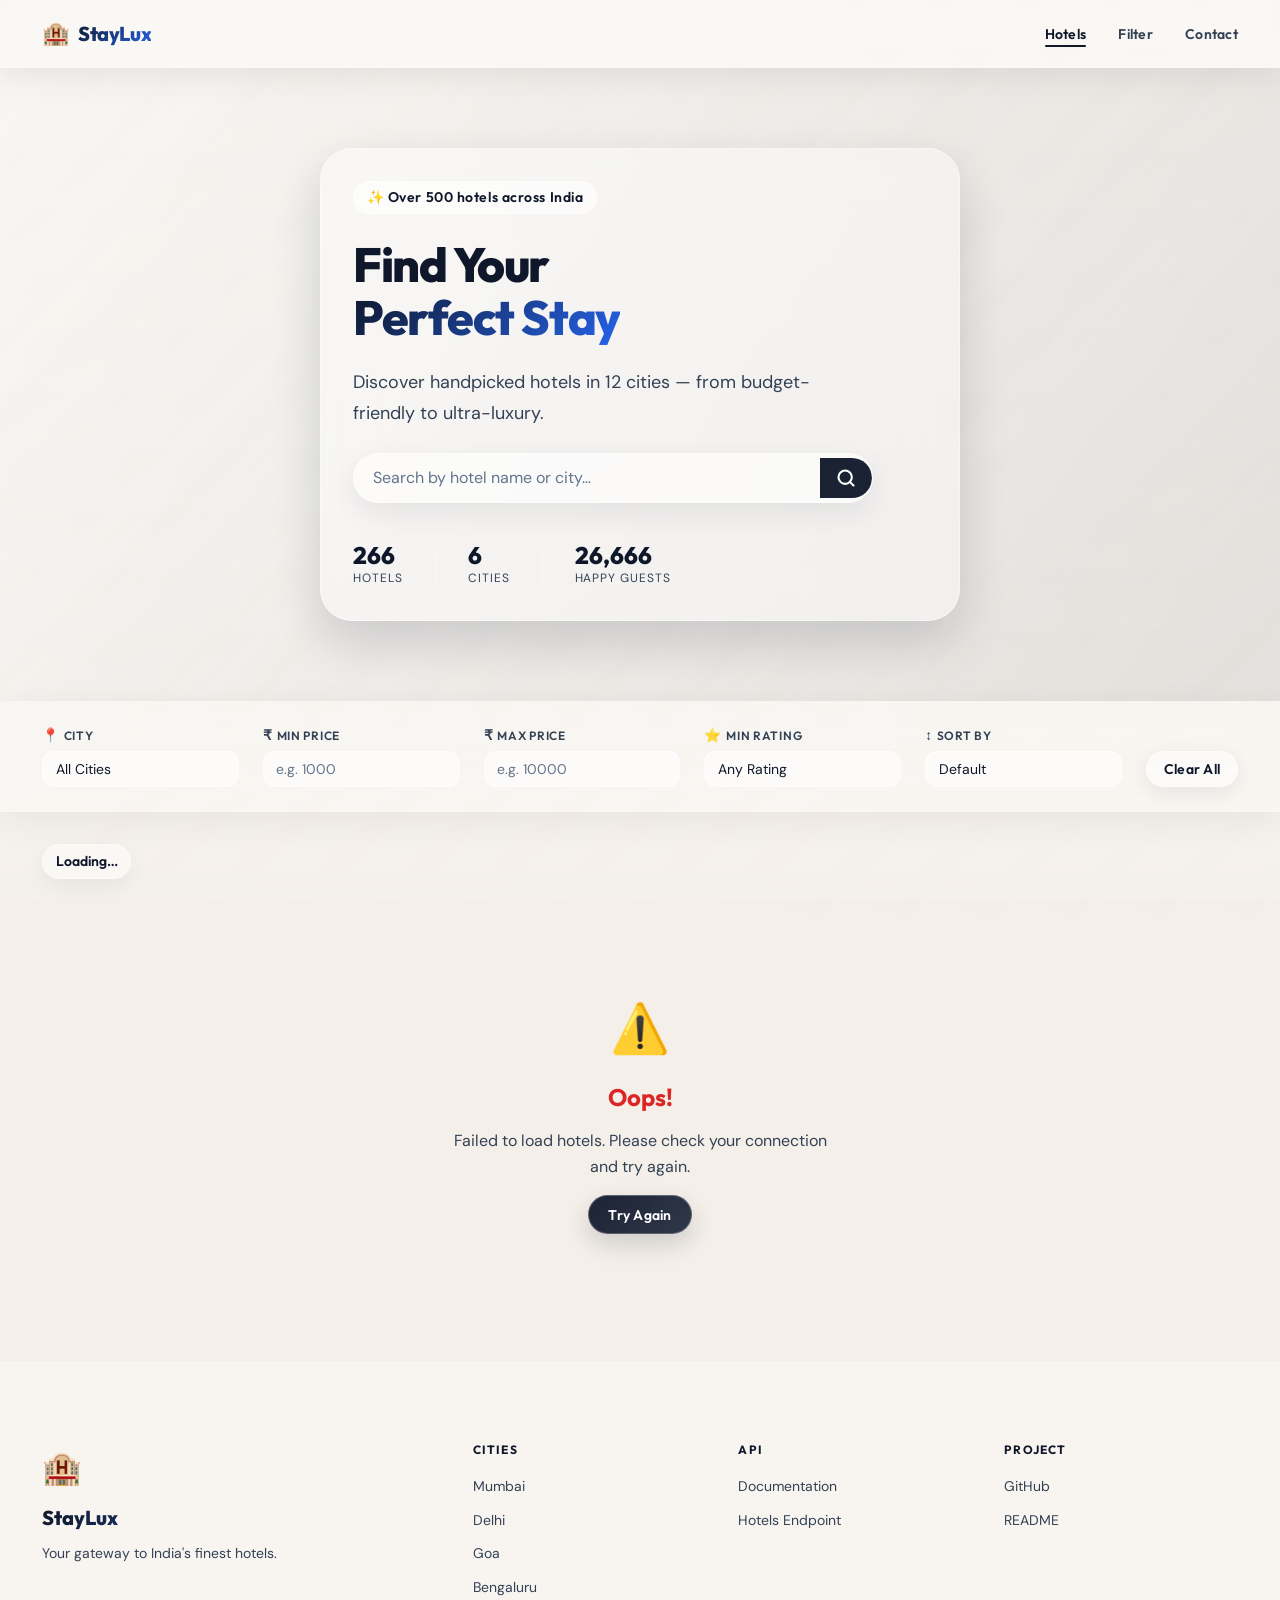
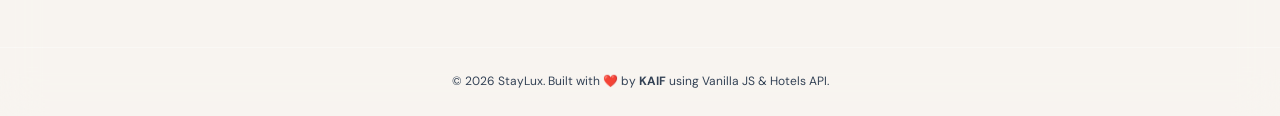
<file: index.html>
<!DOCTYPE html>
<html lang="en">
<head>
  <meta charset="UTF-8" />
  <meta name="viewport" content="width=device-width, initial-scale=1.0" />
  <meta name="description" content="StayLux — Browse 500+ premium hotels across India. Filter by city, price, and rating. Find your perfect stay today." />
  <meta name="keywords" content="hotels, India, booking, luxury, affordable, Goa, Mumbai, Delhi, Bengaluru" />
  <meta name="author" content="StayLux" />

  <!-- Open Graph -->
  <meta property="og:title" content="StayLux — Find Your Perfect Hotel in India" />
  <meta property="og:description" content="Browse 500+ premium hotels across major Indian cities." />
  <meta property="og:type" content="website" />

  <title>StayLux — Find Your Perfect Hotel in India</title>

  <!-- Google Fonts -->
  <link rel="preconnect" href="https://fonts.googleapis.com" />
  <link rel="preconnect" href="https://fonts.gstatic.com" crossorigin />
  <link href="https://fonts.googleapis.com/css2?family=Outfit:wght@300;400;500;600;700;800&family=DM+Sans:wght@400;500;600&display=swap" rel="stylesheet" />

  <!-- Stylesheets -->
  <link rel="stylesheet" href="css/style.css" />
  <link rel="stylesheet" href="css/responsive.css" />
</head>

<body>

  <!-- ════════════════════════════════
       NAVIGATION
  ════════════════════════════════ -->
  <header class="nav" role="banner">
    <nav class="nav__inner container" aria-label="Main navigation">

      <!-- Logo -->
      <a href="index.html" class="nav__logo" aria-label="StayLux home">
        <span class="nav__logo-icon" aria-hidden="true">🏨</span>
        <span class="nav__logo-text">StayLux</span>
      </a>

      <!-- Desktop links -->
      <ul class="nav__links" id="nav-links" role="list">
        <li><a href="index.html" class="nav__link nav__link--active" aria-current="page">Hotels</a></li>
        <li><a href="#filters" class="nav__link">Filter</a></li>
        <li><a href="#footer" class="nav__link">Contact</a></li>
      </ul>

      <!-- Mobile hamburger -->
      <button
        class="nav__hamburger"
        id="mobile-menu-btn"
        aria-label="Toggle navigation menu"
        aria-expanded="false"
        aria-controls="nav-links"
      >
        <span class="nav__hamburger-bar"></span>
        <span class="nav__hamburger-bar"></span>
        <span class="nav__hamburger-bar"></span>
      </button>

    </nav>
  </header>


  <!-- ════════════════════════════════
       HERO SECTION
  ════════════════════════════════ -->
  <section class="hero" aria-labelledby="hero-title">
    <div class="hero__backdrop" aria-hidden="true"></div>

    <div class="hero__content container">
      <p class="hero__eyebrow">✨ Over 500 hotels across India</p>
      <h1 class="hero__title" id="hero-title">
        Find Your<br />
        <span class="hero__title-accent">Perfect Stay</span>
      </h1>
      <p class="hero__subtitle">
        Discover handpicked hotels in 12 cities — from budget-friendly to ultra-luxury.
      </p>

      <!-- Inline search bar in hero -->
      <div class="hero__search" role="search">
        <label for="search-input" class="sr-only">Search hotels by name or city</label>
        <input
          type="search"
          id="search-input"
          class="hero__search-input"
          placeholder="Search by hotel name or city…"
          autocomplete="off"
          spellcheck="false"
          aria-label="Search hotels"
        />
        <button class="hero__search-btn" aria-label="Search" type="button">
          <svg width="20" height="20" viewBox="0 0 24 24" fill="none" stroke="currentColor" stroke-width="2.5" stroke-linecap="round" stroke-linejoin="round" aria-hidden="true">
            <circle cx="11" cy="11" r="8" /><line x1="21" y1="21" x2="16.65" y2="16.65" />
          </svg>
        </button>
      </div>

      <!-- Stats row -->
      <div class="hero__stats" aria-label="Key statistics">
        <div class="hero__stat">
          <span class="hero__stat-number" data-counter="500">0</span>
          <span class="hero__stat-label">Hotels</span>
        </div>
        <div class="hero__stat-divider" aria-hidden="true"></div>
        <div class="hero__stat">
          <span class="hero__stat-number" data-counter="12">0</span>
          <span class="hero__stat-label">Cities</span>
        </div>
        <div class="hero__stat-divider" aria-hidden="true"></div>
        <div class="hero__stat">
          <span class="hero__stat-number" data-counter="50000">0</span>
          <span class="hero__stat-label">Happy Guests</span>
        </div>
      </div>
    </div>
  </section>


  <!-- ════════════════════════════════
       FILTERS BAR
  ════════════════════════════════ -->
  <section class="filters" id="filters" aria-label="Hotel filters">
    <div class="filters__inner container">

      <!-- Location -->
      <div class="filter-group">
        <label for="location-filter" class="filter-group__label">
          <span class="filter-group__icon" aria-hidden="true">📍</span>
          City
        </label>
        <select id="location-filter" class="filter-group__select" aria-label="Filter by city">
          <option value="">All Cities</option>
          <option value="Ahmedabad">Ahmedabad</option>
          <option value="Bengaluru">Bengaluru</option>
          <option value="Chennai">Chennai</option>
          <option value="Delhi">Delhi</option>
          <option value="Goa">Goa</option>
          <option value="Gurgaon">Gurgaon</option>
          <option value="Hyderabad">Hyderabad</option>
          <option value="Jaipur">Jaipur</option>
          <option value="Kolkata">Kolkata</option>
          <option value="Mumbai">Mumbai</option>
          <option value="Noida">Noida</option>
          <option value="Pune">Pune</option>
        </select>
      </div>

      <!-- Min Price -->
      <div class="filter-group">
        <label for="min-price" class="filter-group__label">
          <span class="filter-group__icon" aria-hidden="true">₹</span>
          Min Price
        </label>
        <input
          type="number"
          id="min-price"
          class="filter-group__input"
          placeholder="e.g. 1000"
          min="0"
          max="99999"
          aria-label="Minimum price per night"
        />
      </div>

      <!-- Max Price -->
      <div class="filter-group">
        <label for="max-price" class="filter-group__label">
          <span class="filter-group__icon" aria-hidden="true">₹</span>
          Max Price
        </label>
        <input
          type="number"
          id="max-price"
          class="filter-group__input"
          placeholder="e.g. 10000"
          min="0"
          max="99999"
          aria-label="Maximum price per night"
        />
      </div>

      <!-- Min Rating -->
      <div class="filter-group">
        <label for="min-rating" class="filter-group__label">
          <span class="filter-group__icon" aria-hidden="true">⭐</span>
          Min Rating
        </label>
        <select id="min-rating" class="filter-group__select" aria-label="Filter by minimum rating">
          <option value="">Any Rating</option>
          <option value="2">2+</option>
          <option value="3">3+</option>
          <option value="4">4+</option>
          <option value="4.5">4.5+</option>
        </select>
      </div>

      <!-- Sort -->
      <div class="filter-group">
        <label for="sort-select" class="filter-group__label">
          <span class="filter-group__icon" aria-hidden="true">↕</span>
          Sort By
        </label>
        <select id="sort-select" class="filter-group__select" aria-label="Sort hotels">
          <option value="">Default</option>
          <option value="price">Price: Low → High</option>
          <option value="-price">Price: High → Low</option>
          <option value="-rating">Rating: High → Low</option>
          <option value="rating">Rating: Low → High</option>
          <option value="name">Name: A → Z</option>
        </select>
      </div>

      <!-- Clear Filters -->
      <button id="clear-filters-btn" class="btn btn--ghost filters__clear" type="button">
        Clear All
      </button>

    </div>
  </section>


  <!-- ════════════════════════════════
       HOTEL GRID
  ════════════════════════════════ -->
  <main class="main-content" id="main-content">
    <div class="container">

      <!-- Results header -->
      <div class="results-header" aria-live="polite" aria-atomic="true">
        <p class="results-header__count" id="results-count">Loading…</p>
      </div>

      <!-- Hotel cards grid -->
      <div
        class="hotel-grid"
        id="hotel-grid"
        role="list"
        aria-label="Hotel listings"
      >
        <!-- Cards injected by app.js -->
      </div>

    </div>
  </main>


  <!-- ════════════════════════════════
       FOOTER
  ════════════════════════════════ -->
  <footer class="footer" id="footer" role="contentinfo">
    <div class="footer__inner container">

      <div class="footer__brand">
        <span class="footer__logo" aria-hidden="true">🏨</span>
        <p class="footer__brand-name">StayLux</p>
        <p class="footer__tagline">Your gateway to India's finest hotels.</p>
      </div>

      <div class="footer__links-grid">
        <div class="footer__col">
          <h3 class="footer__col-title">Cities</h3>
          <ul class="footer__link-list" role="list">
            <li><a href="#filters" class="footer__link" onclick="filterByCity('Mumbai'); return false;">Mumbai</a></li>
            <li><a href="#filters" class="footer__link" onclick="filterByCity('Delhi'); return false;">Delhi</a></li>
            <li><a href="#filters" class="footer__link" onclick="filterByCity('Goa'); return false;">Goa</a></li>
            <li><a href="#filters" class="footer__link" onclick="filterByCity('Bengaluru'); return false;">Bengaluru</a></li>
          </ul>
        </div>

        <div class="footer__col">
          <h3 class="footer__col-title">API</h3>
          <ul class="footer__link-list" role="list">
            <li><a href="https://demohotelsapi.pythonanywhere.com/" target="_blank" rel="noopener noreferrer" class="footer__link">Documentation</a></li>
            <li><a href="https://demohotelsapi.pythonanywhere.com/hotels/" target="_blank" rel="noopener noreferrer" class="footer__link">Hotels Endpoint</a></li>
          </ul>
        </div>

        <div class="footer__col">
          <h3 class="footer__col-title">Project</h3>
          <ul class="footer__link-list" role="list">
            <li><a href="https://github.com" target="_blank" rel="noopener noreferrer" class="footer__link">GitHub</a></li>
            <li><a href="README.md" class="footer__link">README</a></li>
          </ul>
        </div>
      </div>

    </div>

    <div class="footer__bottom">
      <p>© 2026 StayLux. Built with ❤️ by <strong>KAIF</strong> using Vanilla JS &amp; Hotels API.</p>
    </div>
  </footer>


  <!-- Scroll-to-top button -->
  <button
    id="scroll-top-btn"
    class="scroll-top-btn"
    aria-label="Scroll to top"
    title="Back to top"
  >
    ↑
  </button>


  <!-- JS modules (type="module" enables ES imports) -->
  <script type="module" src="js/app.js"></script>

</body>
</html>
</file>
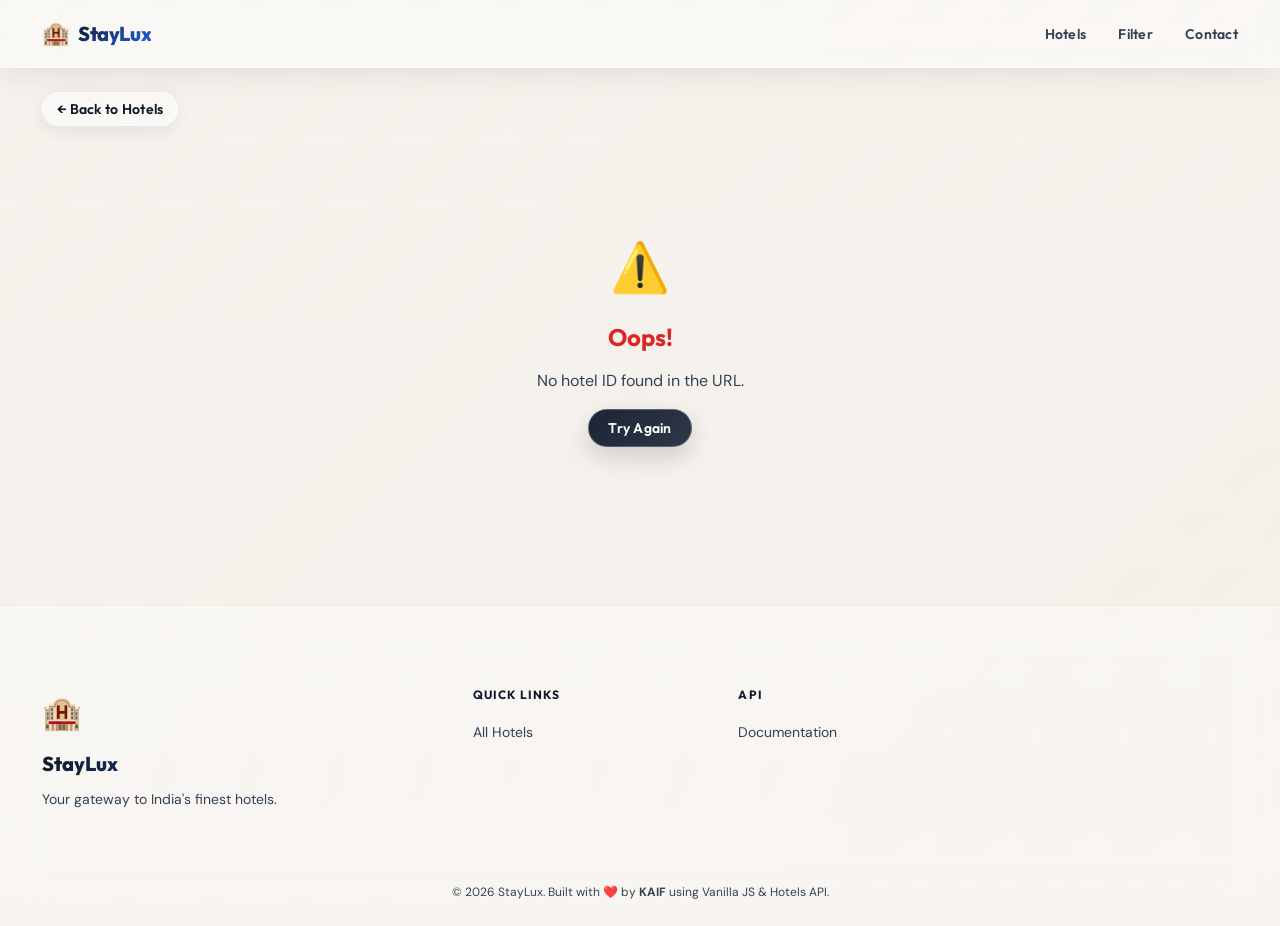
<file: hotel.html>
<!DOCTYPE html>
<html lang="en">
<head>
  <meta charset="UTF-8" />
  <meta name="viewport" content="width=device-width, initial-scale=1.0" />
  <meta name="description" content="StayLux — View hotel details, photo gallery, pricing and description." />
  <title>Hotel Details — StayLux</title>

  <!-- Google Fonts -->
  <link rel="preconnect" href="https://fonts.googleapis.com" />
  <link rel="preconnect" href="https://fonts.gstatic.com" crossorigin />
  <link href="https://fonts.googleapis.com/css2?family=Outfit:wght@300;400;500;600;700;800&family=DM+Sans:wght@400;500;600&display=swap" rel="stylesheet" />

  <!-- Stylesheets -->
  <link rel="stylesheet" href="css/style.css" />
  <link rel="stylesheet" href="css/responsive.css" />
</head>

<body class="detail-page">

  <!-- ════════════════════════════════
       NAVIGATION
  ════════════════════════════════ -->
  <header class="nav" role="banner">
    <nav class="nav__inner container" aria-label="Main navigation">

      <a href="index.html" class="nav__logo" aria-label="StayLux home">
        <span class="nav__logo-icon" aria-hidden="true">🏨</span>
        <span class="nav__logo-text">StayLux</span>
      </a>

      <ul class="nav__links" id="nav-links" role="list">
        <li><a href="index.html" class="nav__link">Hotels</a></li>
        <li><a href="index.html#filters" class="nav__link">Filter</a></li>
        <li><a href="index.html#footer" class="nav__link">Contact</a></li>
      </ul>

      <button
        class="nav__hamburger"
        id="mobile-menu-btn"
        aria-label="Toggle navigation menu"
        aria-expanded="false"
        aria-controls="nav-links"
      >
        <span class="nav__hamburger-bar"></span>
        <span class="nav__hamburger-bar"></span>
        <span class="nav__hamburger-bar"></span>
      </button>

    </nav>
  </header>


  <!-- ════════════════════════════════
       BREADCRUMB / BACK BUTTON
  ════════════════════════════════ -->
  <div class="breadcrumb container" aria-label="Breadcrumb">
    <button id="back-btn" class="btn btn--ghost breadcrumb__back" type="button" aria-label="Go back to hotel listings">
      ← Back to Hotels
    </button>
  </div>


  <!-- ════════════════════════════════
       HOTEL DETAIL MAIN LAYOUT
  ════════════════════════════════ -->
  <main class="detail-main container" id="hotel-detail" aria-label="Hotel detail">

    <!-- ── Gallery Section ── -->
    <section class="gallery" aria-label="Hotel photo gallery">

      <!-- Main image -->
      <div class="gallery__main-wrapper">
        <img
          id="gallery-main"
          class="gallery__main"
          src=""
          alt="Hotel main photo"
          loading="eager"
          onerror="this.src='assets/images/placeholder.svg'"
        />

        <!-- Prev / Next controls -->
        <button id="gallery-prev" class="gallery__arrow gallery__arrow--prev" aria-label="Previous photo" type="button">
          &#8249;
        </button>
        <button id="gallery-next" class="gallery__arrow gallery__arrow--next" aria-label="Next photo" type="button">
          &#8250;
        </button>
      </div>

      <!-- Thumbnail strip -->
      <div id="gallery-thumbs" class="gallery__thumbs" role="group" aria-label="Photo thumbnails">
        <!-- Thumbnails injected by hotel.js -->
      </div>

    </section>


    <!-- ── Info Panel ── -->
    <section class="detail" aria-label="Hotel information">

      <!-- Rating badge -->
      <div id="detail-badge" class="detail__badge badge--excellent" aria-label="Rating">—</div>

      <!-- Hotel name -->
      <h1 id="detail-name" class="detail__name">Loading…</h1>

      <!-- Location -->
      <p id="detail-location" class="detail__location">
        <span aria-hidden="true">📍</span>
        <span>—</span>
      </p>

      <!-- Stars + numeric rating -->
      <div id="detail-rating" class="detail__rating" aria-label="Hotel rating">
        <!-- Injected by hotel.js -->
      </div>

      <!-- Price -->
      <div class="detail__price-box">
        <span class="detail__price-label">Price per night</span>
        <span id="detail-price" class="detail__price">—</span>
      </div>

      <!-- Divider -->
      <hr class="detail__divider" aria-hidden="true" />

      <!-- Description -->
      <div class="detail__desc-block">
        <h2 class="detail__section-title">About this Hotel</h2>
        <p id="detail-description" class="detail__description">—</p>
      </div>

      <!-- Amenity pills (static — for visual richness) -->
      <div class="detail__amenities" aria-label="Highlighted amenities">
        <h2 class="detail__section-title">Amenities</h2>
        <ul class="amenity-list" role="list">
          <li class="amenity-pill">🛏️ Comfortable Rooms</li>
          <li class="amenity-pill">🍽️ Restaurant</li>
          <li class="amenity-pill">🏊 Swimming Pool</li>
          <li class="amenity-pill">🅿️ Free Parking</li>
          <li class="amenity-pill">📶 High-Speed Wi-Fi</li>
          <li class="amenity-pill">💆 Spa & Wellness</li>
          <li class="amenity-pill">🎯 24/7 Concierge</li>
          <li class="amenity-pill">🚗 Airport Transfer</li>
        </ul>
      </div>

      <!-- CTA -->
      <a href="index.html" class="btn btn--primary detail__cta">
        ← Explore More Hotels
      </a>

    </section>

  </main>


  <!-- ════════════════════════════════
       FOOTER
  ════════════════════════════════ -->
  <footer class="footer" id="footer" role="contentinfo">
    <div class="footer__inner container">

      <div class="footer__brand">
        <span class="footer__logo" aria-hidden="true">🏨</span>
        <p class="footer__brand-name">StayLux</p>
        <p class="footer__tagline">Your gateway to India's finest hotels.</p>
      </div>

      <div class="footer__links-grid">
        <div class="footer__col">
          <h3 class="footer__col-title">Quick Links</h3>
          <ul class="footer__link-list" role="list">
            <li><a href="index.html" class="footer__link">All Hotels</a></li>
          </ul>
        </div>
        <div class="footer__col">
          <h3 class="footer__col-title">API</h3>
          <ul class="footer__link-list" role="list">
            <li><a href="https://demohotelsapi.pythonanywhere.com/" target="_blank" rel="noopener noreferrer" class="footer__link">Documentation</a></li>
          </ul>
        </div>
      </div>

    </div>
    <div class="footer__bottom">
      <p>© 2026 StayLux. Built with ❤️ by <strong>KAIF</strong> using Vanilla JS &amp; Hotels API.</p>
    </div>
  </footer>


  <!-- Scroll-to-top -->
  <button id="scroll-top-btn" class="scroll-top-btn" aria-label="Scroll to top" title="Back to top">↑</button>


  <!-- JS module -->
  <script type="module" src="js/hotel.js"></script>

</body>
</html>
</file>
<file: css/style.css>
/* =============================================================
   style.css
   Core design system, component styles, and layout rules.
   All responsive overrides live in responsive.css.
   =============================================================
   TABLE OF CONTENTS:
   1. Design Tokens (CSS Custom Properties)
   2. Reset & Base
   3. Typography
   4. Utility Classes
   5. Navigation
   6. Hero Section
   7. Filters Bar
   8. Hotel Grid & Cards
   9. Loading / Error / Empty States
  10. Hotel Detail Page
  11. Gallery
  12. Footer
  13. Scroll-to-top Button
  14. Animations & Keyframes
   ============================================================= */


/* ─────────────────────────────────────────
   1. DESIGN TOKENS
───────────────────────────────────────── */
:root {
  /* Colours */
  --clr-bg:           #f4efe8;
  --clr-surface:      rgba(255, 255, 255, 0.45);
  --clr-surface-2:    rgba(255, 255, 255, 0.6);
  --clr-surface-3:    rgba(255, 255, 255, 0.72);
  --clr-border:       rgba(255, 255, 255, 0.4);

  --clr-primary:      #111827;
  --clr-primary-dark: #0f172a;
  --clr-primary-glow: rgba(15, 23, 42, 0.16);

  --clr-accent:       #2563eb;
  --clr-accent-glow:  rgba(37, 99, 235, 0.18);

  --clr-success:      #16a34a;
  --clr-warning:      #d97706;
  --clr-error:        #dc2626;

  --clr-text:         #0f172a;
  --clr-text-muted:   #334155;
  --clr-text-faint:   #64748b;

  /* Shadows */
  --shadow-sm:  0 6px 20px rgba(15, 23, 42, 0.08);
  --shadow-md:  0 10px 30px rgba(15, 23, 42, 0.1);
  --shadow-lg:  0 20px 48px rgba(15, 23, 42, 0.14);
  --shadow-card:0 16px 40px rgba(15, 23, 42, 0.08), 0 1px 2px rgba(255, 255, 255, 0.5) inset;
  --shadow-glow:0 0 30px rgba(37, 99, 235, 0.15);

  /* Spacing */
  --space-xs:  0.25rem;
  --space-sm:  0.5rem;
  --space-md:  1rem;
  --space-lg:  1.5rem;
  --space-xl:  2rem;
  --space-2xl: 3rem;
  --space-3xl: 5rem;

  /* Borders */
  --radius-sm:  6px;
  --radius-md:  12px;
  --radius-lg:  20px;
  --radius-xl:  28px;
  --radius-full:9999px;

  /* Typography */
  --font-primary: 'Outfit', sans-serif;
  --font-body:    'DM Sans', sans-serif;

  --text-xs:   0.75rem;
  --text-sm:   0.875rem;
  --text-md:   1rem;
  --text-lg:   1.125rem;
  --text-xl:   1.25rem;
  --text-2xl:  1.5rem;
  --text-3xl:  1.875rem;
  --text-4xl:  2.25rem;
  --text-5xl:  3rem;

  /* Transitions */
  --ease-out:   cubic-bezier(0.22, 1, 0.36, 1);
  --ease-in:    cubic-bezier(0.55, 0, 0.85, 0.05);
  --ease-spring:cubic-bezier(0.34, 1.56, 0.64, 1);
  --dur-fast:   150ms;
  --dur-normal: 280ms;
  --dur-slow:   450ms;

  /* Layout */
  --nav-height: 68px;
  --container-width: 1260px;
}


/* ─────────────────────────────────────────
   2. RESET & BASE
───────────────────────────────────────── */
*, *::before, *::after {
  box-sizing: border-box;
  margin: 0;
  padding: 0;
}

html {
  scroll-behavior: smooth;
  -webkit-text-size-adjust: 100%;
}

body {
  font-family: var(--font-body);
  font-size: var(--text-md);
  color: var(--clr-text);
  background-color: var(--clr-bg);
  line-height: 1.6;
  min-height: 100vh;
  overflow-x: hidden;
  position: relative;
  isolation: isolate;
}

body::before {
  content: '';
  position: fixed;
  inset: 0;
  background:
    linear-gradient(135deg, rgba(255, 255, 255, 0.16), rgba(255, 255, 255, 0.06)),
    url('https://images.unsplash.com/photo-1505693416388-ac5ce068fe85?auto=format&fit=crop&w=2000&q=80') center/cover no-repeat;
  transform: scale(1.03);
  z-index: -2;
  filter: saturate(1.1) contrast(1.02);
}

body::after {
  content: '';
  position: fixed;
  inset: 0;
  background: linear-gradient(180deg, rgba(255, 255, 255, 0.12) 0%, rgba(248, 246, 242, 0.18) 100%);
  z-index: -1;
  pointer-events: none;
}

img {
  display: block;
  max-width: 100%;
}

a {
  color: inherit;
  text-decoration: none;
}

button {
  font-family: inherit;
  cursor: pointer;
  border: none;
  background: none;
}

ul, ol {
  list-style: none;
}

input, select, textarea {
  font-family: inherit;
}

/* Focus ring */
:focus-visible {
  outline: 2px solid var(--clr-primary);
  outline-offset: 3px;
  border-radius: var(--radius-sm);
}

/* Screen-reader only */
.sr-only {
  position: absolute;
  width: 1px; height: 1px;
  padding: 0; margin: -1px;
  overflow: hidden;
  clip: rect(0,0,0,0);
  white-space: nowrap;
  border: 0;
}

.hidden { display: none !important; }


/* ─────────────────────────────────────────
   3. TYPOGRAPHY
───────────────────────────────────────── */
h1, h2, h3, h4, h5, h6 {
  font-family: var(--font-primary);
  font-weight: 700;
  line-height: 1.2;
  color: var(--clr-text);
}


/* ─────────────────────────────────────────
   4. UTILITY CLASSES
───────────────────────────────────────── */
.container {
  width: 100%;
  max-width: var(--container-width);
  margin-inline: auto;
  padding-inline: var(--space-xl);
}

/* Buttons */
.btn {
  display: inline-flex;
  align-items: center;
  justify-content: center;
  gap: var(--space-sm);
  padding: 0.65em 1.4em;
  border-radius: var(--radius-full);
  font-family: var(--font-primary);
  font-weight: 600;
  font-size: var(--text-sm);
  letter-spacing: 0.02em;
  transition:
    background-color var(--dur-normal) var(--ease-out),
    color           var(--dur-normal) var(--ease-out),
    transform       var(--dur-fast)   var(--ease-spring),
    box-shadow      var(--dur-normal) var(--ease-out);
  cursor: pointer;
  white-space: nowrap;
  user-select: none;
}

.btn:active { transform: scale(0.97); }

.btn--primary {
  background: linear-gradient(135deg, rgba(15, 23, 42, 0.95), rgba(30, 41, 59, 0.92));
  color: #fff;
  box-shadow: 0 10px 25px rgba(15, 23, 42, 0.16);
  border: 1px solid rgba(255, 255, 255, 0.25);
}

.btn--primary:hover {
  background: linear-gradient(135deg, rgba(30, 41, 59, 0.96), rgba(15, 23, 42, 0.95));
  box-shadow: 0 14px 30px rgba(15, 23, 42, 0.18);
  transform: translateY(-2px);
}

.btn--ghost {
  background: rgba(255, 255, 255, 0.5);
  color: var(--clr-text);
  border: 1px solid rgba(255, 255, 255, 0.55);
  box-shadow: var(--shadow-sm);
}

.btn--ghost:hover {
  background: rgba(255, 255, 255, 0.65);
  color: var(--clr-text);
  border-color: rgba(255, 255, 255, 0.8);
  transform: translateY(-1px);
}

/* Rating badges */
.badge--excellent { background: linear-gradient(135deg, #22c55e, #16a34a); color: #fff; }
.badge--good      { background: linear-gradient(135deg, #3b82f6, #2563eb); color: #fff; }
.badge--average   { background: linear-gradient(135deg, #f59e0b, #d97706); color: #fff; }
.badge--poor      { background: linear-gradient(135deg, #ef4444, #dc2626); color: #fff; }

/* Stars */
.stars { display: inline-flex; gap: 1px; }
.star { font-size: 0.9rem; }
.star--full  { color: #f7a541; }
.star--half  { color: #f7a541; }
.star--empty { color: var(--clr-text-faint); }


/* ─────────────────────────────────────────
   5. NAVIGATION
───────────────────────────────────────── */
.nav {
  position: sticky;
  top: 0;
  z-index: 1000;
  height: var(--nav-height);
  background: rgba(255, 255, 255, 0.45);
  backdrop-filter: blur(24px);
  -webkit-backdrop-filter: blur(24px);
  border-bottom: 1px solid rgba(255, 255, 255, 0.4);
  box-shadow: 0 8px 32px 0 rgba(0, 0, 0, 0.08);
}

.nav__inner {
  display: flex;
  align-items: center;
  justify-content: space-between;
  height: 100%;
}

.nav__logo {
  display: flex;
  align-items: center;
  gap: var(--space-sm);
  text-decoration: none;
}

.nav__logo-icon { font-size: 1.4rem; }

.nav__logo-text {
  font-family: var(--font-primary);
  font-size: var(--text-xl);
  font-weight: 800;
  background: linear-gradient(135deg, var(--clr-primary), var(--clr-accent));
  -webkit-background-clip: text;
  -webkit-text-fill-color: transparent;
  background-clip: text;
  letter-spacing: -0.02em;
}

.nav__links {
  display: flex;
  align-items: center;
  gap: var(--space-xl);
}

.nav__link {
  font-family: var(--font-primary);
  font-size: var(--text-sm);
  font-weight: 600;
  color: var(--clr-text-muted);
  letter-spacing: 0.02em;
  position: relative;
  transition: color var(--dur-normal) var(--ease-out);
}

.nav__link::after {
  content: '';
  position: absolute;
  left: 0; bottom: -4px;
  width: 0; height: 2px;
  background: var(--clr-primary);
  border-radius: var(--radius-full);
  transition: width var(--dur-normal) var(--ease-out);
}

.nav__link:hover,
.nav__link--active {
  color: var(--clr-text);
}

.nav__link:hover::after,
.nav__link--active::after { width: 100%; }

/* Hamburger */
.nav__hamburger {
  display: none;
  flex-direction: column;
  justify-content: center;
  gap: 5px;
  width: 36px; height: 36px;
  padding: 6px;
  border-radius: var(--radius-sm);
  transition: background var(--dur-fast);
}

.nav__hamburger:hover { background: var(--clr-surface-2); }

.nav__hamburger-bar {
  display: block;
  width: 100%; height: 2px;
  background: var(--clr-text);
  border-radius: var(--radius-full);
  transition: transform var(--dur-normal) var(--ease-out), opacity var(--dur-normal);
}


/* ─────────────────────────────────────────
   6. HERO SECTION
───────────────────────────────────────── */
.hero {
  position: relative;
  min-height: 580px;
  display: flex;
  align-items: center;
  overflow: hidden;
  padding-block: var(--space-3xl);
  background:
    linear-gradient(135deg, rgba(255, 255, 255, 0.3), rgba(255, 255, 255, 0.08)),
    url('https://images.unsplash.com/photo-1505693416388-ac5ce068fe85?auto=format&fit=crop&w=2000&q=80') center/cover no-repeat;
}

.hero__backdrop {
  position: absolute;
  inset: 0;
  background: linear-gradient(120deg, rgba(255, 255, 255, 0.06), rgba(15, 23, 42, 0.08));
  z-index: 0;
}

/* Animated grid dots background */
.hero__backdrop::before {
  content: '';
  position: absolute;
  inset: 0;
  background-image: radial-gradient(circle, rgba(255,255,255,0.04) 1px, transparent 1px);
  background-size: 32px 32px;
  z-index: 0;
}

.hero__content {
  position: relative;
  z-index: 1;
  display: flex;
  flex-direction: column;
  align-items: flex-start;
  gap: var(--space-lg);
  max-width: 640px;
  padding: 2rem;
  border-radius: 2rem;
  background: rgba(255, 255, 255, 0.42);
  backdrop-filter: blur(24px);
  -webkit-backdrop-filter: blur(24px);
  border: 1px solid rgba(255, 255, 255, 0.4);
  box-shadow: 0 20px 48px rgba(15, 23, 42, 0.16);
  animation: fadeInUp 0.8s var(--ease-out) both;
}

.hero__eyebrow {
  font-family: var(--font-primary);
  font-size: var(--text-sm);
  font-weight: 600;
  color: var(--clr-text);
  letter-spacing: 0.04em;
  background: rgba(255, 255, 255, 0.6);
  padding: 0.3em 0.9em;
  border-radius: var(--radius-full);
  border: 1px solid rgba(255, 255, 255, 0.45);
}

.hero__title {
  font-size: var(--text-5xl);
  font-weight: 800;
  line-height: 1.1;
  letter-spacing: -0.03em;
  color: var(--clr-text);
}

.hero__title-accent {
  background: linear-gradient(135deg, #0f172a, #2563eb);
  -webkit-background-clip: text;
  -webkit-text-fill-color: transparent;
  background-clip: text;
}

.hero__subtitle {
  font-size: var(--text-lg);
  color: var(--clr-text-muted);
  max-width: 480px;
  line-height: 1.7;
}

/* Hero search bar */
.hero__search {
  display: flex;
  align-items: center;
  width: 100%;
  max-width: 520px;
  background: rgba(255, 255, 255, 0.58);
  border: 1px solid rgba(255, 255, 255, 0.45);
  border-radius: var(--radius-full);
  overflow: hidden;
  box-shadow: 0 10px 28px rgba(15, 23, 42, 0.08);
  transition: border-color var(--dur-normal), box-shadow var(--dur-normal);
}

.hero__search:focus-within {
  border-color: rgba(255, 255, 255, 0.75);
  box-shadow: 0 0 0 4px rgba(37, 99, 235, 0.16);
}

.hero__search-input {
  flex: 1;
  padding: 0.85em 1.2em;
  background: transparent;
  border: none;
  color: var(--clr-text);
  font-size: var(--text-md);
  outline: none;
}

.hero__search-input::placeholder { color: var(--clr-text-faint); }

.hero__search-btn {
  padding: 0.75em 1.2em;
  background: rgba(15, 23, 42, 0.95);
  color: #fff;
  border-radius: 0 var(--radius-full) var(--radius-full) 0;
  display: flex;
  align-items: center;
  transition: background var(--dur-fast);
}

.hero__search-btn:hover { background: rgba(30, 41, 59, 0.96); }

/* Hero stats */
.hero__stats {
  display: flex;
  align-items: center;
  gap: var(--space-xl);
  margin-top: var(--space-md);
}

.hero__stat {
  display: flex;
  flex-direction: column;
  align-items: flex-start;
}

.hero__stat-number {
  font-family: var(--font-primary);
  font-size: var(--text-2xl);
  font-weight: 800;
  color: var(--clr-text);
  line-height: 1;
}

.hero__stat-label {
  font-size: var(--text-xs);
  color: var(--clr-text-muted);
  text-transform: uppercase;
  letter-spacing: 0.08em;
  margin-top: 2px;
}

.hero__stat-divider {
  width: 1px;
  height: 36px;
  background: var(--clr-border);
}


/* ─────────────────────────────────────────
   7. FILTERS BAR
───────────────────────────────────────── */
.filters {
  background: rgba(255, 255, 255, 0.34);
  border-bottom: 1px solid rgba(255, 255, 255, 0.35);
  padding-block: var(--space-lg);
  position: sticky;
  top: var(--nav-height);
  z-index: 900;
  backdrop-filter: blur(20px);
  -webkit-backdrop-filter: blur(20px);
  box-shadow: 0 8px 32px 0 rgba(0, 0, 0, 0.05);
}

.filters__inner {
  display: flex;
  align-items: flex-end;
  gap: var(--space-lg);
  flex-wrap: wrap;
}

.filter-group {
  display: flex;
  flex-direction: column;
  gap: var(--space-xs);
  flex: 1;
  min-width: 140px;
}

.filter-group__label {
  display: flex;
  align-items: center;
  gap: 4px;
  font-family: var(--font-primary);
  font-size: var(--text-xs);
  font-weight: 600;
  color: var(--clr-text-muted);
  text-transform: uppercase;
  letter-spacing: 0.06em;
  cursor: default;
}

.filter-group__icon { font-size: 0.85rem; }

.filter-group__select,
.filter-group__input {
  width: 100%;
  padding: 0.6em 0.9em;
  background: rgba(255, 255, 255, 0.58);
  border: 1px solid rgba(255, 255, 255, 0.45);
  border-radius: var(--radius-md);
  color: var(--clr-text);
  font-size: var(--text-sm);
  appearance: none;
  -webkit-appearance: none;
  box-shadow: inset 0 1px 1px rgba(255,255,255,0.4);
  transition: border-color var(--dur-normal), box-shadow var(--dur-normal);
}

.filter-group__select:focus,
.filter-group__input:focus {
  border-color: rgba(255, 255, 255, 0.8);
  box-shadow: 0 0 0 3px rgba(37, 99, 235, 0.16);
  outline: none;
}

.filter-group__select option {
  background: #fff;
  color: var(--clr-text);
}

.filter-group__input::placeholder { color: var(--clr-text-faint); }

.filter-group__input[type="number"] {
  -moz-appearance: textfield;
}

.filter-group__input[type="number"]::-webkit-inner-spin-button,
.filter-group__input[type="number"]::-webkit-outer-spin-button {
  -webkit-appearance: none;
}

.filters__clear {
  align-self: flex-end;
  padding: 0.6em 1.2em;
  flex-shrink: 0;
}


/* ─────────────────────────────────────────
   8. HOTEL GRID & CARDS
───────────────────────────────────────── */
.main-content {
  padding-block: var(--space-xl) var(--space-2xl);
}

.results-header {
  display: flex;
  align-items: center;
  justify-content: space-between;
  margin-bottom: var(--space-xl);
}

.results-header__count {
  font-family: var(--font-primary);
  font-size: var(--text-sm);
  font-weight: 600;
  color: var(--clr-text);
  background: rgba(255, 255, 255, 0.5);
  padding: 0.35em 0.9em;
  border-radius: var(--radius-full);
  border: 1px solid rgba(255, 255, 255, 0.4);
  box-shadow: 0 8px 24px rgba(15, 23, 42, 0.06);
}

/* Grid layout */
.hotel-grid {
  display: grid;
  grid-template-columns: repeat(auto-fill, minmax(250px, 1fr));
  gap: var(--space-lg);
}

/* Card */
.hotel-card {
  display: flex;
  flex-direction: column;
  background: rgba(255, 255, 255, 0.5);
  border: 1px solid rgba(255, 255, 255, 0.4);
  border-radius: 1.1rem;
  overflow: hidden;
  box-shadow: var(--shadow-card);
  backdrop-filter: blur(20px);
  -webkit-backdrop-filter: blur(20px);
  transition:
    transform  var(--dur-normal) var(--ease-out),
    box-shadow var(--dur-normal) var(--ease-out),
    background var(--dur-normal) var(--ease-out),
    border-color var(--dur-normal);
  cursor: pointer;
  animation: cardFadeIn 0.5s var(--ease-out) both;
}

.hotel-card:hover {
  transform: translateY(-6px) scale(1.01);
  box-shadow: 0 20px 48px rgba(15, 23, 42, 0.12);
  background: rgba(255, 255, 255, 0.6);
  border-color: rgba(255, 255, 255, 0.7);
}

/* Card image */
.hotel-card__image-wrapper {
  position: relative;
  overflow: hidden;
  height: 170px;
  flex-shrink: 0;
}

.hotel-card__image {
  width: 100%;
  height: 100%;
  object-fit: cover;
  transition: transform var(--dur-slow) var(--ease-out);
}

.hotel-card:hover .hotel-card__image {
  transform: scale(1.06);
}

/* Rating badge on card */
.hotel-card__badge {
  position: absolute;
  top: var(--space-md);
  right: var(--space-md);
  padding: 0.25em 0.65em;
  border-radius: var(--radius-full);
  font-family: var(--font-primary);
  font-size: var(--text-sm);
  font-weight: 700;
  letter-spacing: 0.02em;
  box-shadow: var(--shadow-md);
}

/* Card body */
.hotel-card__body {
  display: flex;
  flex-direction: column;
  flex: 1;
  padding: 0.95rem 1rem 1rem;
  gap: 0.45rem;
}

.hotel-card__location {
  display: flex;
  align-items: center;
  gap: 4px;
  font-size: var(--text-xs);
  color: var(--clr-text-muted);
  font-weight: 600;
  text-transform: uppercase;
  letter-spacing: 0.06em;
}

.hotel-card__location-icon { font-size: 0.75rem; }

.hotel-card__name {
  font-size: 1rem;
  font-weight: 700;
  color: var(--clr-text);
  line-height: 1.3;
  margin-top: 2px;
}

.hotel-card__stars { display: flex; }

.hotel-card__desc {
  font-size: 0.82rem;
  color: var(--clr-text-muted);
  line-height: 1.5;
  flex: 1;
}

/* Card footer: price + CTA */
.hotel-card__footer {
  display: flex;
  align-items: center;
  justify-content: space-between;
  margin-top: auto;
  padding-top: 0.7rem;
  border-top: 1px solid rgba(255, 255, 255, 0.35);
}

.hotel-card__price {
  display: flex;
  flex-direction: column;
}

.hotel-card__price-label {
  font-size: var(--text-xs);
  color: var(--clr-text-faint);
  text-transform: uppercase;
  letter-spacing: 0.05em;
}

.hotel-card__price-value {
  font-family: var(--font-primary);
  font-size: var(--text-xl);
  font-weight: 800;
  color: var(--clr-accent);
}

.hotel-card__btn {
  font-size: var(--text-xs);
  padding: 0.55em 1.1em;
}


/* ─────────────────────────────────────────
   9. LOADING / ERROR / EMPTY STATES
───────────────────────────────────────── */

/* Spinner */
.spinner-wrapper {
  grid-column: 1 / -1;
  display: flex;
  flex-direction: column;
  align-items: center;
  justify-content: center;
  gap: var(--space-lg);
  padding: var(--space-3xl) 0;
}

.spinner {
  position: relative;
  width: 60px; height: 60px;
}

.spinner__ring {
  position: absolute;
  inset: 0;
  border-radius: 50%;
  border: 3px solid transparent;
  animation: spin 1.2s linear infinite;
}

.spinner__ring:nth-child(1) {
  border-top-color: var(--clr-primary);
  animation-duration: 0.9s;
}

.spinner__ring:nth-child(2) {
  border-right-color: var(--clr-accent);
  animation-duration: 1.2s;
  inset: 8px;
}

.spinner__ring:nth-child(3) {
  border-bottom-color: var(--clr-success);
  animation-duration: 1.6s;
  inset: 16px;
}

.spinner__text {
  font-size: var(--text-sm);
  color: var(--clr-text-muted);
  animation: pulse 1.5s ease-in-out infinite;
}

/* Error state */
.error-state {
  grid-column: 1 / -1;
  display: flex;
  flex-direction: column;
  align-items: center;
  justify-content: center;
  gap: var(--space-md);
  padding: var(--space-3xl) 0;
  text-align: center;
}

.error-state__icon { font-size: 3rem; }

.error-state__title {
  font-size: var(--text-2xl);
  color: var(--clr-error);
}

.error-state__message {
  color: var(--clr-text-muted);
  max-width: 400px;
}

/* Empty state */
.empty-state {
  grid-column: 1 / -1;
  display: flex;
  flex-direction: column;
  align-items: center;
  justify-content: center;
  gap: var(--space-md);
  padding: var(--space-3xl) 0;
  text-align: center;
}

.empty-state__icon { font-size: 4rem; opacity: 0.4; }

.empty-state__title {
  font-size: var(--text-2xl);
  color: var(--clr-text);
}

.empty-state__message {
  color: var(--clr-text-muted);
}


/* ─────────────────────────────────────────
  10. HOTEL DETAIL PAGE
───────────────────────────────────────── */
.detail-page { background-color: var(--clr-bg); }

.breadcrumb {
  padding-block: var(--space-lg);
}

.breadcrumb__back {
  font-size: var(--text-sm);
  padding: 0.5em 1em;
}

.detail-main {
  display: grid;
  grid-template-columns: 1fr 420px;
  gap: var(--space-2xl);
  padding-bottom: var(--space-3xl);
  align-items: start;
}

/* Detail info panel */
.detail {
  background: rgba(255, 255, 255, 0.44);
  border: 1px solid rgba(255, 255, 255, 0.4);
  border-radius: var(--radius-xl);
  padding: var(--space-xl);
  display: flex;
  flex-direction: column;
  gap: var(--space-lg);
  position: sticky;
  top: calc(var(--nav-height) + var(--space-md));
  backdrop-filter: blur(24px);
  -webkit-backdrop-filter: blur(24px);
  box-shadow: 0 20px 48px rgba(15, 23, 42, 0.12);
}

.detail__badge {
  align-self: flex-start;
  padding: 0.3em 0.8em;
  border-radius: var(--radius-full);
  font-family: var(--font-primary);
  font-size: var(--text-lg);
  font-weight: 800;
}

.detail__name {
  font-size: var(--text-3xl);
  font-weight: 800;
  line-height: 1.2;
}

.detail__location {
  display: flex;
  align-items: center;
  gap: var(--space-sm);
  color: var(--clr-text-muted);
  font-size: var(--text-sm);
  font-weight: 600;
}

.detail__rating {
  display: flex;
  align-items: center;
  gap: var(--space-sm);
}

.detail__rating-num {
  font-family: var(--font-primary);
  font-weight: 700;
  font-size: var(--text-md);
  color: var(--clr-text-muted);
}

.detail__price-box {
  display: flex;
  flex-direction: column;
  gap: 2px;
  background: rgba(255, 255, 255, 0.58);
  border-radius: var(--radius-md);
  padding: var(--space-md) var(--space-lg);
  border: 1px solid rgba(255, 255, 255, 0.45);
  box-shadow: inset 0 1px 1px rgba(255,255,255,0.4);
}

.detail__price-label {
  font-size: var(--text-xs);
  color: var(--clr-text-faint);
  text-transform: uppercase;
  letter-spacing: 0.06em;
}

.detail__price {
  font-family: var(--font-primary);
  font-size: var(--text-3xl);
  font-weight: 800;
  color: var(--clr-accent);
}

.detail__divider {
  border: none;
  border-top: 1px solid var(--clr-border);
}

.detail__section-title {
  font-size: var(--text-md);
  font-weight: 700;
  color: var(--clr-text-muted);
  text-transform: uppercase;
  letter-spacing: 0.08em;
  margin-bottom: var(--space-sm);
}

.detail__description {
  font-size: var(--text-sm);
  color: var(--clr-text-muted);
  line-height: 1.8;
}

/* Amenity pills */
.amenity-list {
  display: flex;
  flex-wrap: wrap;
  gap: var(--space-sm);
}

.amenity-pill {
  font-size: var(--text-xs);
  font-weight: 600;
  color: var(--clr-text);
  background: rgba(255, 255, 255, 0.6);
  border: 1px solid rgba(255, 255, 255, 0.45);
  border-radius: var(--radius-full);
  padding: 0.35em 0.8em;
  transition: border-color var(--dur-fast), background var(--dur-fast);
}

.amenity-pill:hover {
  border-color: rgba(255, 255, 255, 0.8);
  background: rgba(255, 255, 255, 0.72);
}

.detail__cta {
  margin-top: auto;
  align-self: stretch;
  text-align: center;
}

/* Loaded state (remove shimmer etc.) */
.detail-main.loaded { animation: fadeInUp 0.5s var(--ease-out) both; }

/* Loading state — dims the page without destroying DOM structure */
.detail-main--loading {
  opacity: 0.35;
  pointer-events: none;
  transition: opacity 0.3s ease;
}


/* ─────────────────────────────────────────
  11. GALLERY
───────────────────────────────────────── */
.gallery {
  display: flex;
  flex-direction: column;
  gap: var(--space-md);
}

.gallery__main-wrapper {
  position: relative;
  border-radius: var(--radius-xl);
  overflow: hidden;
  aspect-ratio: 16/10;
  background: rgba(255, 255, 255, 0.42);
  box-shadow: var(--shadow-lg);
  border: 1px solid rgba(255, 255, 255, 0.4);
  backdrop-filter: blur(20px);
  -webkit-backdrop-filter: blur(20px);
}

.gallery__main {
  width: 100%;
  height: 100%;
  object-fit: cover;
  transition: opacity var(--dur-normal) var(--ease-out);
}

.gallery__main--fade { opacity: 0; }

/* Arrow controls */
.gallery__arrow {
  position: absolute;
  top: 50%;
  transform: translateY(-50%);
  width: 44px; height: 44px;
  border-radius: 50%;
  background: rgba(255, 255, 255, 0.58);
  color: var(--clr-text);
  font-size: 1.4rem;
  display: flex;
  align-items: center;
  justify-content: center;
  backdrop-filter: blur(10px);
  border: 1px solid rgba(255, 255, 255, 0.45);
  box-shadow: 0 8px 24px rgba(15, 23, 42, 0.12);
  transition: background var(--dur-fast), transform var(--dur-fast) var(--ease-spring);
  z-index: 10;
}

.gallery__arrow:hover {
  background: rgba(255, 255, 255, 0.74);
  transform: translateY(-50%) scale(1.08);
}

.gallery__arrow--prev { left: var(--space-md); }
.gallery__arrow--next { right: var(--space-md); }

/* Thumbnail strip */
.gallery__thumbs {
  display: flex;
  gap: var(--space-sm);
  overflow-x: auto;
  padding-bottom: var(--space-xs);
  scrollbar-width: thin;
  scrollbar-color: var(--clr-surface-3) transparent;
}

.gallery__thumbs::-webkit-scrollbar { height: 4px; }
.gallery__thumbs::-webkit-scrollbar-track { background: transparent; }
.gallery__thumbs::-webkit-scrollbar-thumb { background: var(--clr-surface-3); border-radius: var(--radius-full); }

.gallery__thumb {
  flex-shrink: 0;
  width: 80px; height: 60px;
  border-radius: var(--radius-md);
  background-size: cover;
  background-position: center;
  border: 2px solid transparent;
  transition:
    border-color var(--dur-fast),
    transform   var(--dur-fast) var(--ease-spring),
    opacity     var(--dur-fast);
  opacity: 0.75;
  cursor: pointer;
  box-shadow: 0 8px 20px rgba(15, 23, 42, 0.08);
}

.gallery__thumb:hover { opacity: 0.9; transform: scale(1.05); }

.gallery__thumb--active {
  border-color: rgba(255, 255, 255, 0.8);
  opacity: 1;
  box-shadow: 0 0 0 2px rgba(37, 99, 235, 0.16);
}


/* ─────────────────────────────────────────
  12. FOOTER
───────────────────────────────────────── */
.footer {
  background: rgba(255, 255, 255, 0.34);
  border-top: 1px solid rgba(255, 255, 255, 0.35);
  padding-top: var(--space-3xl);
  backdrop-filter: blur(20px);
  -webkit-backdrop-filter: blur(20px);
}

.footer__inner {
  display: grid;
  grid-template-columns: 1fr 2fr;
  gap: var(--space-2xl);
  align-items: start;
  padding-bottom: var(--space-2xl);
}

.footer__brand {
  display: flex;
  flex-direction: column;
  gap: var(--space-sm);
}

.footer__logo { font-size: 2rem; }

.footer__brand-name {
  font-family: var(--font-primary);
  font-size: var(--text-xl);
  font-weight: 800;
  background: linear-gradient(135deg, var(--clr-primary), var(--clr-accent));
  -webkit-background-clip: text;
  -webkit-text-fill-color: transparent;
  background-clip: text;
}

.footer__tagline {
  font-size: var(--text-sm);
  color: var(--clr-text-muted);
}

.footer__links-grid {
  display: grid;
  grid-template-columns: repeat(3, 1fr);
  gap: var(--space-xl);
}

.footer__col-title {
  font-family: var(--font-primary);
  font-size: var(--text-xs);
  font-weight: 700;
  color: var(--clr-text);
  text-transform: uppercase;
  letter-spacing: 0.1em;
  margin-bottom: var(--space-md);
}

.footer__link-list {
  display: flex;
  flex-direction: column;
  gap: var(--space-sm);
}

.footer__link {
  font-size: var(--text-sm);
  color: var(--clr-text-muted);
  transition: color var(--dur-fast);
}

.footer__link:hover { color: var(--clr-primary); }

.footer__bottom {
  border-top: 1px solid rgba(255, 255, 255, 0.35);
  padding-block: var(--space-lg);
  text-align: center;
  font-size: var(--text-xs);
  color: var(--clr-text-muted);
}


/* ─────────────────────────────────────────
  13. SCROLL-TO-TOP BUTTON
───────────────────────────────────────── */
.scroll-top-btn {
  position: fixed;
  bottom: var(--space-xl);
  right: var(--space-xl);
  z-index: 999;
  width: 46px; height: 46px;
  border-radius: 50%;
  background: rgba(255, 255, 255, 0.72);
  color: var(--clr-text);
  font-size: 1.1rem;
  display: flex;
  align-items: center;
  justify-content: center;
  box-shadow: 0 16px 40px rgba(15, 23, 42, 0.12);
  border: 1px solid rgba(255, 255, 255, 0.45);
  backdrop-filter: blur(16px);
  cursor: pointer;
  opacity: 0;
  transform: translateY(20px);
  transition:
    opacity     var(--dur-normal) var(--ease-out),
    transform   var(--dur-normal) var(--ease-out),
    background  var(--dur-fast);
  pointer-events: none;
}

.scroll-top-btn.visible {
  opacity: 1;
  transform: translateY(0);
  pointer-events: auto;
}

.scroll-top-btn:hover {
  background: rgba(255, 255, 255, 0.86);
  transform: translateY(-3px) scale(1.05);
}


/* ─────────────────────────────────────────
  14. ANIMATIONS & KEYFRAMES
───────────────────────────────────────── */
@keyframes fadeInUp {
  from { opacity: 0; transform: translateY(24px); }
  to   { opacity: 1; transform: translateY(0);    }
}

@keyframes cardFadeIn {
  from { opacity: 0; transform: translateY(16px) scale(0.97); }
  to   { opacity: 1; transform: translateY(0)    scale(1);    }
}

@keyframes spin {
  to { transform: rotate(360deg); }
}

@keyframes pulse {
  0%, 100% { opacity: 1; }
  50%       { opacity: 0.5; }
}

/* Stagger hotel cards */
.hotel-card:nth-child(1)  { animation-delay: 0.05s; }
.hotel-card:nth-child(2)  { animation-delay: 0.10s; }
.hotel-card:nth-child(3)  { animation-delay: 0.15s; }
.hotel-card:nth-child(4)  { animation-delay: 0.20s; }
.hotel-card:nth-child(5)  { animation-delay: 0.25s; }
.hotel-card:nth-child(6)  { animation-delay: 0.30s; }
.hotel-card:nth-child(n+7){ animation-delay: 0.35s; }
</file>
<file: css/responsive.css>
/* =============================================================
   responsive.css
   All media queries for mobile, tablet, and desktop breakpoints.
   This file overrides styles defined in style.css.

   Breakpoints:
     xs  — max 480px  (small phones)
     sm  — max 640px  (phones)
     md  — max 768px  (tablets portrait)
     lg  — max 1024px (tablets landscape / small laptops)
     xl  — max 1280px (laptops)
   =============================================================
*/


/* ─────────────────────────────────────────
   TABLETS LANDSCAPE / SMALL LAPTOP (≤1024px)
───────────────────────────────────────── */
@media (max-width: 1024px) {

  /* Detail page — stack gallery + panel */
  .detail-main {
    grid-template-columns: 1fr;
  }

  .detail {
    position: static;
  }

  /* Footer — single column */
  .footer__inner {
    grid-template-columns: 1fr;
    gap: var(--space-xl);
  }

  .footer__links-grid {
    grid-template-columns: repeat(3, 1fr);
  }
}


/* ─────────────────────────────────────────
   TABLETS PORTRAIT (≤768px)
───────────────────────────────────────── */
@media (max-width: 768px) {

  /* ── Nav: show hamburger, hide links ── */
  .nav__hamburger {
    display: flex;
  }

  .nav__links {
    display: none;
    position: absolute;
    top: var(--nav-height);
    left: 0;
    right: 0;
    flex-direction: column;
    align-items: flex-start;
    gap: 0;
    background: rgba(10, 10, 18, 0.98);
    backdrop-filter: blur(16px);
    border-bottom: 1px solid var(--clr-border);
    padding: var(--space-md) 0;
    z-index: 999;
    animation: fadeInUp 0.2s var(--ease-out) both;
  }

  .nav__links--open { display: flex; }

  .nav__link {
    width: 100%;
    padding: var(--space-md) var(--space-xl);
    border-radius: 0;
    font-size: var(--text-md);
    color: rgba(255, 255, 255, 0.8);
  }

  .nav__link:hover,
  .nav__link--active {
    color: #fff;
  }

  .nav__link::after { display: none; }

  .nav__link:hover { background: rgba(255, 255, 255, 0.08); }

  /* ── Hero ── */
  .hero {
    min-height: 480px;
    padding-block: var(--space-2xl);
  }

  .hero__title {
    font-size: 2.4rem;
  }

  .hero__stats {
    gap: var(--space-lg);
  }

  /* ── Filters bar: scroll horizontally ── */
  .filters__inner {
    flex-wrap: nowrap;
    overflow-x: auto;
    gap: var(--space-md);
    padding-bottom: var(--space-sm);
    scrollbar-width: none;
  }

  .filters__inner::-webkit-scrollbar { display: none; }

  .filter-group {
    min-width: 130px;
    flex-shrink: 0;
  }

  /* ── Hotel grid: 2 columns ── */
  .hotel-grid {
    grid-template-columns: repeat(2, 1fr);
    gap: 0.9rem;
  }

  /* ── Detail page ── */
  .detail-main {
    padding-inline: var(--space-md);
  }

  .gallery__thumb {
    width: 64px;
    height: 50px;
  }

  /* ── Footer ── */
  .footer__links-grid {
    grid-template-columns: 1fr 1fr;
  }
}


/* ─────────────────────────────────────────
   PHONES (≤640px)
───────────────────────────────────────── */
@media (max-width: 640px) {

  /* ── Container padding ── */
  .container {
    padding-inline: var(--space-md);
  }

  /* ── Hero ── */
  .hero {
    min-height: 420px;
    padding-block: var(--space-xl);
  }

  .hero__title {
    font-size: 2rem;
    letter-spacing: -0.02em;
  }

  .hero__subtitle {
    font-size: var(--text-md);
  }

  .hero__search {
    max-width: 100%;
  }

  .hero__stats {
    gap: var(--space-md);
  }

  .hero__stat-number {
    font-size: var(--text-xl);
  }

  .hero__stat-divider {
    height: 28px;
  }

  /* ── Hotel grid: 1 column ── */
  .hotel-grid {
    grid-template-columns: 1fr;
    gap: var(--space-lg);
  }

  /* ── Hotel card image shorter ── */
  .hotel-card__image-wrapper {
    height: 180px;
  }

  /* ── Filters: wrap to 2 columns ── */
  .filters__inner {
    flex-wrap: wrap;
    overflow-x: visible;
  }

  .filter-group {
    min-width: calc(50% - var(--space-md));
    flex: 1 1 calc(50% - var(--space-md));
  }

  .filters__clear {
    width: 100%;
    flex: 1 1 100%;
  }

  /* ── Detail page ── */
  .detail-main {
    gap: var(--space-lg);
    padding-bottom: var(--space-2xl);
  }

  .detail__name { font-size: var(--text-2xl); }
  .detail__price { font-size: var(--text-2xl); }

  .gallery__arrow {
    width: 36px; height: 36px;
    font-size: 1rem;
  }

  .gallery__thumbs {
    gap: var(--space-xs);
  }

  .gallery__thumb {
    width: 54px;
    height: 44px;
  }

  /* ── Footer ── */
  .footer__inner {
    gap: var(--space-lg);
  }

  .footer__links-grid {
    grid-template-columns: 1fr;
    gap: var(--space-lg);
  }

  /* ── Scroll-to-top ── */
  .scroll-top-btn {
    bottom: var(--space-lg);
    right: var(--space-lg);
    width: 40px; height: 40px;
  }
}


/* ─────────────────────────────────────────
   SMALL PHONES (≤480px)
───────────────────────────────────────── */
@media (max-width: 480px) {

  :root {
    --text-5xl: 2.2rem;
  }

  .hero__title {
    font-size: 1.8rem;
  }

  .hero__search-input {
    font-size: var(--text-sm);
  }

  .hero__stats {
    flex-wrap: wrap;
    gap: var(--space-md);
  }

  .hero__stat-divider { display: none; }

  .hotel-card__name {
    font-size: var(--text-md);
  }

  .hotel-card__price-value {
    font-size: var(--text-lg);
  }

  .breadcrumb {
    padding-block: var(--space-md);
  }

  .detail {
    padding: var(--space-md);
    border-radius: var(--radius-lg);
  }

  .amenity-pill {
    font-size: 0.65rem;
    padding: 0.25em 0.6em;
  }
}


/* ─────────────────────────────────────────
   PREFERS REDUCED MOTION
───────────────────────────────────────── */
@media (prefers-reduced-motion: reduce) {
  *,
  *::before,
  *::after {
    animation-duration: 0.01ms !important;
    animation-iteration-count: 1 !important;
    transition-duration: 0.01ms !important;
    scroll-behavior: auto !important;
  }
}


/* ─────────────────────────────────────────
   PRINT
───────────────────────────────────────── */
@media print {
  .nav,
  .filters,
  .scroll-top-btn,
  .hero__search,
  .hotel-card__btn,
  .gallery__arrow,
  .gallery__thumbs,
  .detail__cta {
    display: none !important;
  }

  body {
    background: #fff;
    color: #000;
  }

  .hotel-grid {
    grid-template-columns: repeat(2, 1fr);
  }
}
</file>
